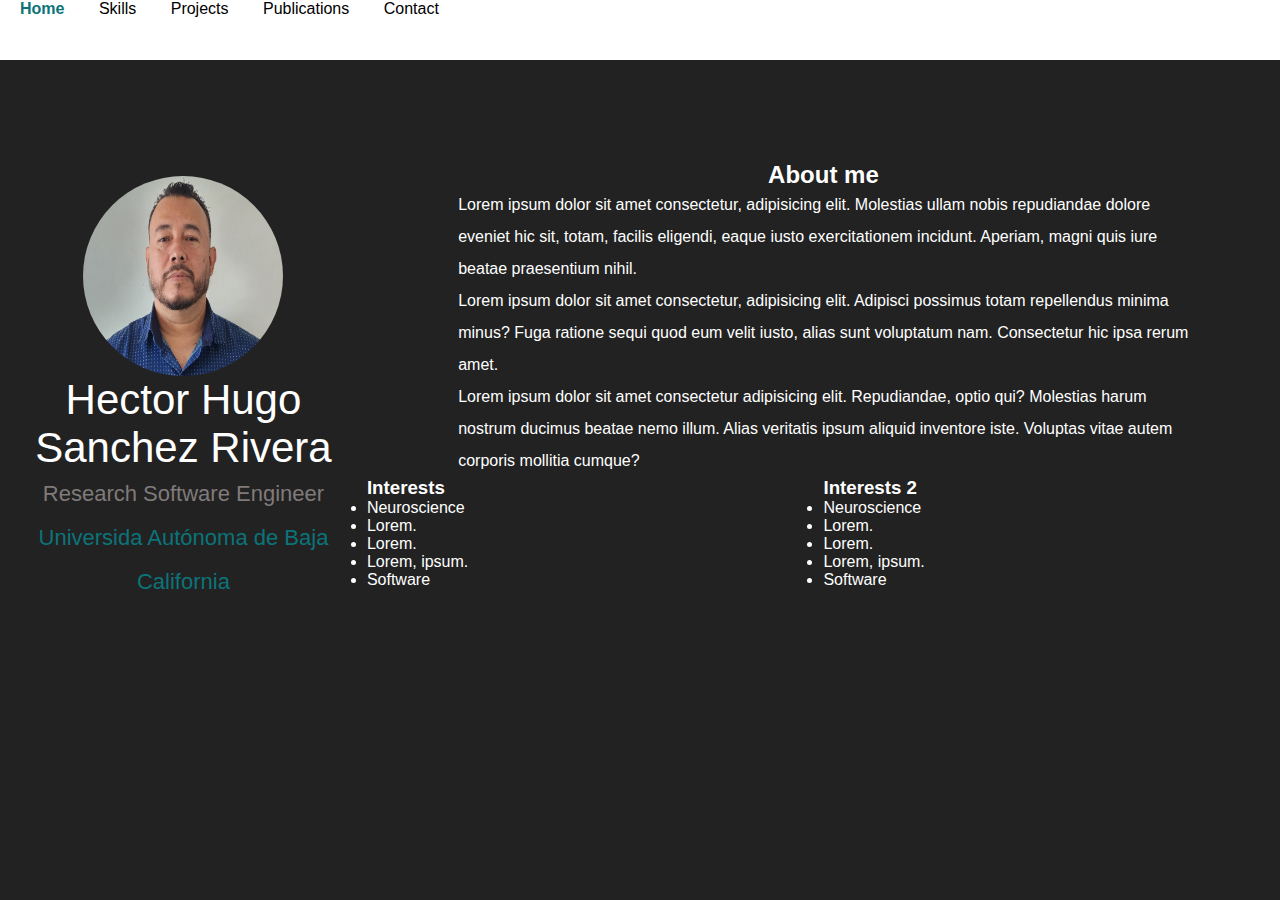
<file: index.html>
<!DOCTYPE html>
<html lang="en">
<head>
    <meta charset="UTF-8">
    <meta name="viewport" content="width=device-width, initial-scale=1.0">
    <link rel="stylesheet" href="mystyle.css">
    <title>Document</title>
</head>
<body>
    <!--comentario-->
    <nav class="menu-nav">
        <a href="index.html" class="active">Home</a>
        <a href="skills.html">Skills</a>
        <a href="projects.html">Projects</a>
        <a href="publications.html">Publications</a>
        <a href="contact.html">Contact</a>
    </nav>
    <div class="main-flex">
        <header>
            <div class="my-info">
                <img src="yo.jpg" alt="">
                <h1>Hector Hugo Sanchez Rivera</h1>
                <p class="text-primary">Research Software Engineer</p>
                <p class="text-secondary">Universida Autónoma de Baja California</p>
            </div>
        </header>
        <main >
            <div class="container">
                <h2>About me</h2>
                <p>Lorem ipsum dolor sit amet consectetur, adipisicing elit. Molestias ullam nobis repudiandae dolore eveniet hic sit, totam, facilis eligendi, eaque iusto exercitationem incidunt. Aperiam, magni quis iure beatae praesentium nihil.</p>
                <p>Lorem ipsum dolor sit amet consectetur, adipisicing elit. Adipisci possimus totam repellendus minima minus? Fuga ratione sequi quod eum velit iusto, alias sunt voluptatum nam. Consectetur hic ipsa rerum amet.</p>
                <p>Lorem ipsum dolor sit amet consectetur adipisicing elit. Repudiandae, optio qui? Molestias harum nostrum ducimus beatae nemo illum. Alias veritatis ipsum aliquid inventore iste. Voluptas vitae autem corporis mollitia cumque?</p>
            </div>
            <div class="interest-flex">
                <div class="container">
                    <h3>Interests</h3>
                    <ul>
                        <li>Neuroscience</li>
                        <li>Lorem.</li>
                        <li>Lorem.</li>
                        <li>Lorem, ipsum.</li>
                        <li>Software</li>
                    </ul>
                </div>
                <div class="container">
                    <h3>Interests 2</h3>
                    <ul>
                        <li>Neuroscience</li>
                        <li>Lorem.</li>
                        <li>Lorem.</li>
                        <li>Lorem, ipsum.</li>
                        <li>Software</li>
                    </ul>
                </div>
            </div>
        </main>
    </div>

</body>
</html>
</file>
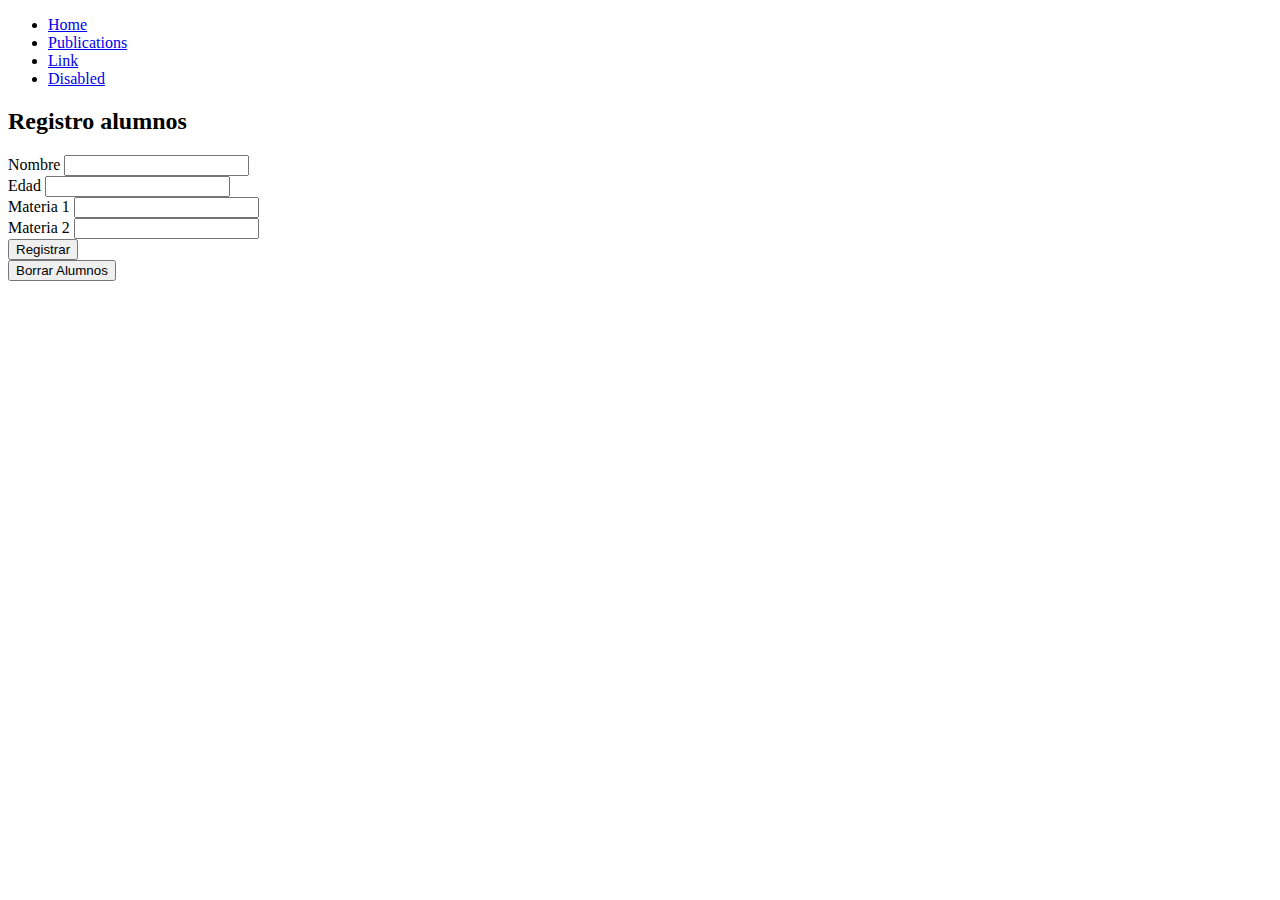
<file: contact.html>
<!DOCTYPE html>
<html lang="en">
<head>
    <meta charset="UTF-8">
    <meta name="viewport" content="width=device-width, initial-scale=1.0">
    <link href="https://cdn.jsdelivr.net/npm/bootstrap@5.0.2/dist/css/bootstrap.min.css" rel="stylesheet" integrity="sha384-EVSTQN3/azprG1Anm3QDgpJLIm9Nao0Yz1ztcQTwFspd3yD65VohhpuuCOmLASjC" crossorigin="anonymous">
    <title>Document</title>
    
</head>
<body>
    <header>
        <ul class="nav">
            <li class="nav-item">
                <a class="nav-link" aria-current="page" href="index.html">Home</a>
            </li>
            <li class="nav-item">
                <a class="nav-link" href="publications.html">Publications</a>
            </li>
            <li class="nav-item">
                <a class="nav-link" href="#">Link</a>
            </li>
            <li class="nav-item">
                <a class="nav-link disabled" href="#" tabindex="-1" aria-disabled="true">Disabled</a>
            </li>
        </ul>
    </header>
    <main class="container">
        <h2>Registro alumnos</h2>

        <div class="mb-3">
            <label>Nombre</label>
            <input class="form-control" type="text" id="txtName">
        </div>
        <div class="mb-3">
            <label>Edad</label>
            <input class="form-control" type="number" id="txtAge">
        </div>
        <div class="mb-3">
            <label>Materia 1</label>
            <input class="form-control" type="number" id="txtGrade1">
        </div>
        <div class="mb-3">
            <label>Materia 2</label>
            <input class="form-control" type="number" id="txtGrade2">
        </div>
        <div class="mb-3">
            <button class="btn btn-primary" onclick="register()">Registrar</button>
        </div>
        <div id="list"></div>
        <button class="btn btn-danger" onclick="clearStorage()">Borrar Alumnos</button>
    </main>

    <div id="list">
        
    </div>

    <script src="./scripts/register.js"></script>
</body>
</html>
</file>
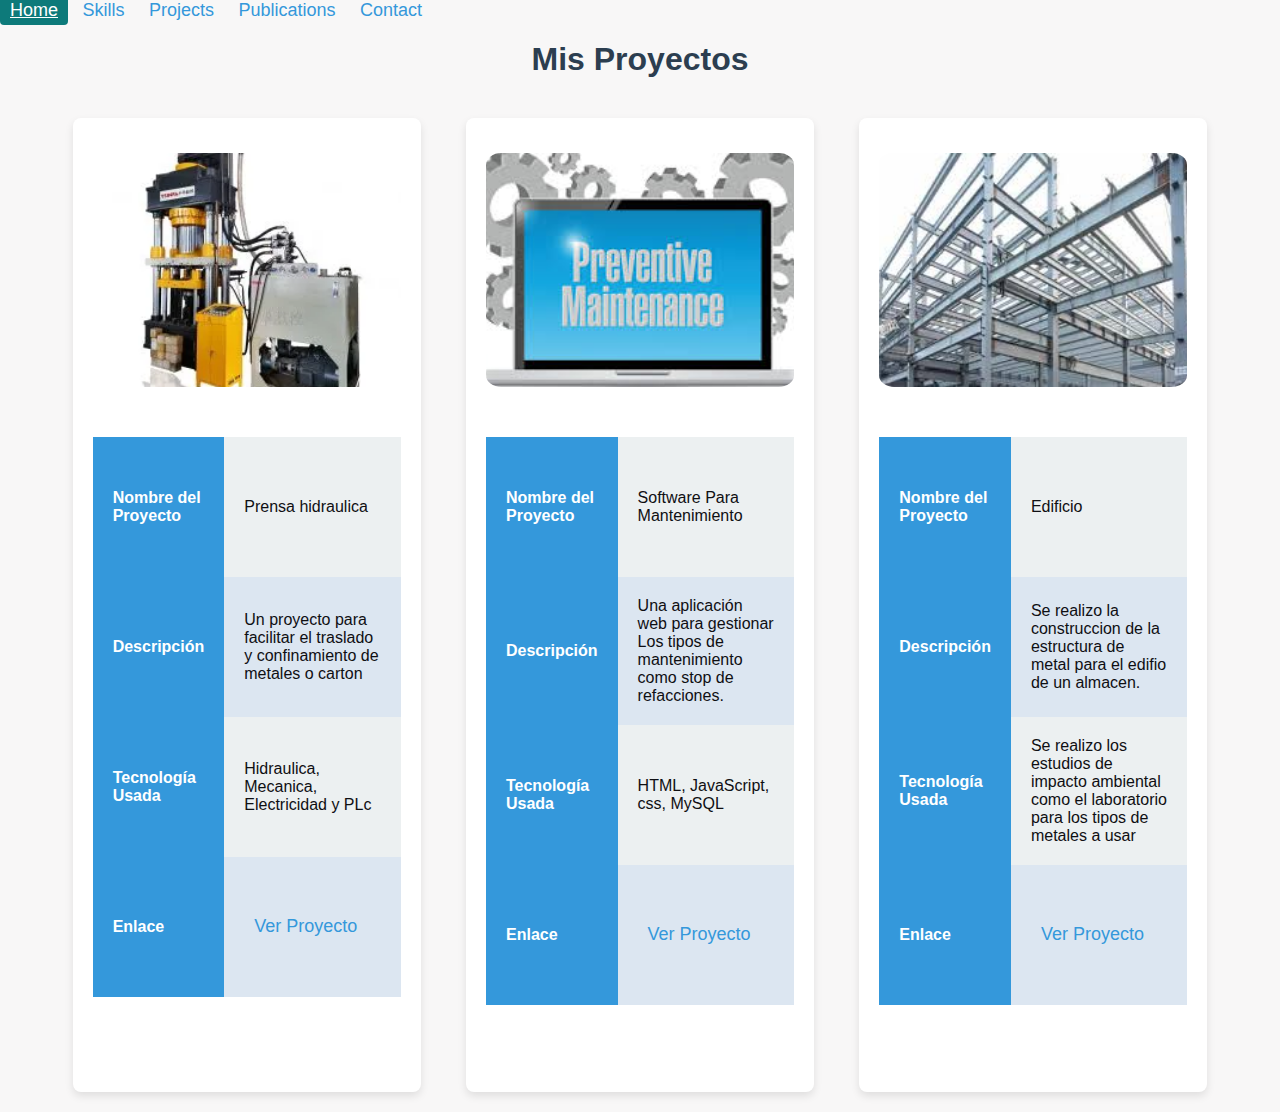
<file: projects.html>
<!DOCTYPE html>
<html lang="es">
<head>
  <meta charset="UTF-8">
  <meta name="viewport" content="width=device-width, initial-scale=1.0">
  <title>Proyectos</title>
  <link rel="stylesheet" href="style.css">
</head>
<body>
    <nav class="menu-nav">
        <a href="index.html" class="active">Home</a>
        <a href="skills.html">Skills</a>
        <a href="projects.html">Projects</a>
        <a href="publications.html">Publications</a>
        <a href="contact.html">Contact</a>
    </nav>
  <div class="proyectos-container">
    <h1>Mis Proyectos</h1>
    <div class="proyectos">
      <div class="proyecto">
        <img src= "prensa.jpg" alt="Proyecto 1">
        <table>
          <tr>
            <th>Nombre del Proyecto</th>
            <td>Prensa hidraulica</td>
          </tr>
          <tr>
            <th>Descripción</th>
            <td>Un proyecto para facilitar el traslado y confinamiento de metales o carton</td>
          </tr>
          <tr>
            <th>Tecnología Usada</th>
            <td>Hidraulica, Mecanica, Electricidad y PLc</td>
          </tr>
          <tr>
            <th>Enlace</th>
            <td><a href="https://example.com" target="_blank">Ver Proyecto</a></td>
          </tr>
        </table>
      </div>

      <div class="proyecto">
        <img src="Mantto.jpg" alt="Proyecto 2">
        <table>
          <tr>
            <th>Nombre del Proyecto</th>
            <td>Software Para Mantenimiento</td>
          </tr>
          <tr>
            <th>Descripción</th>
            <td>Una aplicación web para gestionar Los tipos de mantenimiento como stop de refacciones.</td>
          </tr>
          <tr>
            <th>Tecnología Usada</th>
            <td>HTML, JavaScript, css, MySQL</td>
          </tr>
          <tr>
            <th>Enlace</th>
            <td><a href="https://example.com" target="_blank">Ver Proyecto</a></td>
          </tr>
        </table>
      </div>

      <div class="proyecto">
        <img src="edificio.jpg" Proyecto 3">
        <table>
          <tr>
            <th>Nombre del Proyecto</th>
            <td>Edificio</td>
          </tr>
          <tr>
            <th>Descripción</th>
            <td>Se realizo la construccion de la estructura de metal para el edifio de un almacen.</td>
          </tr>
          <tr>
            <th>Tecnología Usada</th>
            <td>Se realizo los estudios de impacto ambiental como el laboratorio para los tipos de metales a usar</td>
          </tr>
          <tr>
            <th>Enlace</th>
            <td><a href="https://example.com" target="_blank">Ver Proyecto</a></td>
          </tr>
        </table>
      </div>
    </div>
  </div>
</body>
</html>
</file>
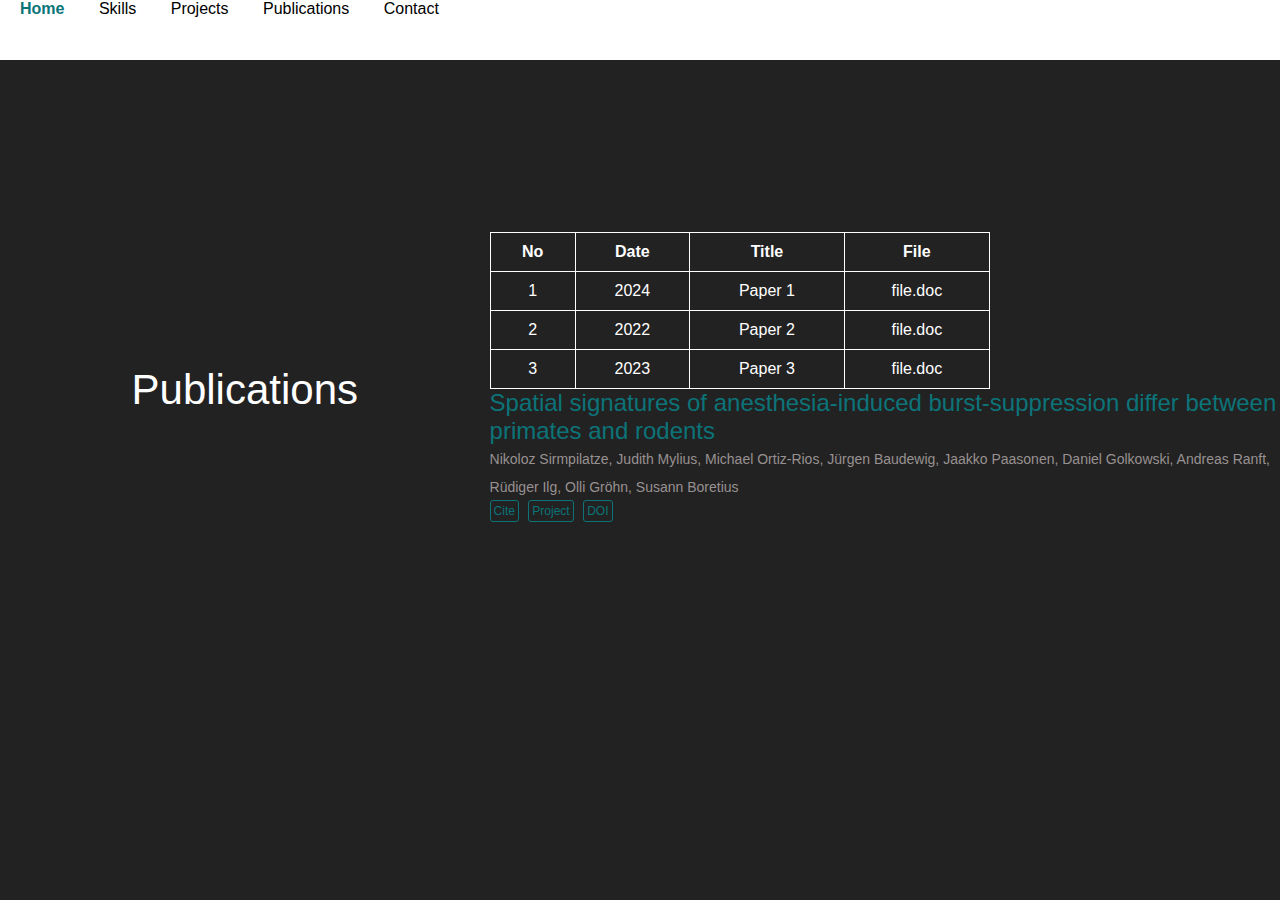
<file: publications.html>
<!DOCTYPE html>
<html lang="en">
<head>
    <meta charset="UTF-8">
    <meta name="viewport" content="width=device-width, initial-scale=1.0">
    <link rel="stylesheet" href="mystyle.css">
    <title>Document</title>
</head>
<body>
    <nav class="menu-nav">
        <a href="index.html" class="active">Home</a>
        <a href="skills.html">Skills</a>
        <a href="projects.html">Projects</a>
        <a href="publications.html">Publications</a>
        <a href="contact.html">Contact</a>
    </nav>
    <div class="main-flex">
        <header>
            <div class="my-info">
                
                <h1>Publications</h1>
                
            </div>
        </header>
        <main >
            <div class="">
                <table>
                    <thead>
                        <th>No</th>
                        <th>Date</th>
                        <th>Title</th>
                        <th>File</th>
                    </thead>
                    <tbody>
                        <tr>
                            <td>1</td>
                            <td>2024</td>
                            <td>Paper 1</td>
                            <td>file.doc</td>
                        </tr>
                        <tr>
                            <td>2</td>
                            <td>2022</td>
                            <td>Paper 2</td>
                            <td>file.doc</td>
                        </tr>
                        <tr>
                            <td>3</td>
                            <td>2023</td>
                            <td>Paper 3</td>
                            <td>file.doc</td>
                        </tr>
                    </tbody>
                </table>
            </div>
            <div>
                <div>
                    <h4 class="publication-title">Spatial signatures of anesthesia-induced burst-suppression differ between primates and rodents</h4>
                    <p class="publication-authors">Nikoloz Sirmpilatze, Judith Mylius, Michael Ortiz-Rios, Jürgen Baudewig, Jaakko Paasonen, Daniel Golkowski, Andreas Ranft, Rüdiger Ilg, Olli Gröhn, Susann Boretius</p>
                    <div>
                        <a class="publication-link" href="#">Cite</a>
                        <a class="publication-link" href="#">Project</a>
                        <a class="publication-link" href="#">DOI</a>
                    </div>
                </div>
            </div>
        </main>
    </div>
</body>
</html>
</file>
<file: mystyle.css>
/*global*/
*{
    margin:0;
    padding:0;
}
body{
    font-family: arial;
    background-color: #222222;
    color:white;
}
p{
    line-height:2;
}
a{
    color:black;
    text-decoration: none;
}
h2{
    text-align: center;
}
/*table*/
table{
    width: 500px;
    border:1px solid white;
    border-collapse: collapse;
    margin-right: 20px;
    text-align: center;
}
td,th{
    border:1px solid white; 
    padding: 10px;
}
/*utilities*/
.active{
    color:rgb(12, 116, 121);
    font-weight: bold;
}
.text-primary{
    color:#807a7a;
}
.text-secondary{
    color:rgb(12, 116, 121);
}
.container{
    width:80%;
    margin-left: auto;
    margin-right: auto;

}
/*nav*/
.menu-nav{
    height: 60px;
    background-color: white;
    padding-left:20px;
}
.menu-nav a{
    margin-right: 30px;
}
.menu-nav a:hover{
    color:rgb(12, 116, 121);
}
/*header*/
.my-info{
    padding-top: 30px;
    text-align: center; 
}
.my-info img{
    display: block;
    width: 200px;
    height: 200px;
    border-radius: 50%;
    margin-left: auto;
    margin-right: auto;
}
.my-info h1{
    font-weight: 400;
    font-size: 42px;
}
.my-info p{
    font-size: 22px;
}
/*main*/
.main-flex{
    display: flex;
    justify-content: space-between;/*horizontal*/
    align-items: center;/*vertical*/
    height: 70vh;
}
header{
    width:50%;
}
.interest-flex{
    display:flex;
    justify-content: flex-start;
}

/*publications*/
.publication-title{
    color:rgb(12, 116, 121);
    font-size: 24px;
    font-weight: 400;
}
.publication-authors{
    font-size: 14px;
    color:#989191;
}
.publication-link{
    color:rgb(12, 116, 121);
    border: 1px solid rgb(12,116,121);
    border-radius: 3px;
    padding:3px;
    font-size: 12px;
    margin-right: 5px;
}

.publication-title:hover{
    text-decoration: underline;
    cursor: pointer;
}
.publication-authors:hover{
    color:rgb(12, 116, 121);
    text-decoration: underline;
    cursor: pointer;
}
.publication-link:hover{
    background-color:rgb(12, 116, 121);
    color:white;
    cursor: pointer;
}
@media (max-width:768px){
body{
  background-color : red;
}
a{
  display: none;
}
}
</file>
<file: style.css>
/* Reset de márgenes y paddings */
* {
  margin: 0;
  padding: 0;
  box-sizing: border-box;
}

body {
  font-family: Arial, sans-serif;
  background-color: #f8f7f7;
  color: #0f0f13;
}
 a{
  text-decoration: none; /* Elimina el subrayado por defecto */
  color: #0e4b88; /* Establece un color azul para el enlace */
  font-size: 18px; /* Establece el tamaño de la fuente */
  font-weight: 100; /* Hace que el texto sea en negrita */
  padding: 5px 10px; /* Agrega algo de espacio alrededor del enlace */
  border-radius: 4px; /* Bordes redondeados */
  transition: background-color 0.3s ease; /* Transición suave para el fondo */
}

/* Estilo cuando el usuario pasa el mouse sobre el enlace */
a:hover {
  background-color: #0d7a7a; /* Cambia el fondo a un tono más oscuro */
  color: #fff; /* Cambia el color del texto a blanco */
}

/* Estilo cuando el enlace ya ha sido visitado */
a:visited {
  color: #010b0f; /* Cambia el color después de visitar el enlace */
}

/* Estilo cuando el enlace tiene el foco (por ejemplo, al hacer clic o al navegar con el teclado) */
a:focus {
  outline: 2px solid #f30606; /* Resalta el enlace con un borde verde */
}

.proyectos-container {
  max-width: 1200px;
  margin: 0 auto;
  padding: 20px;
  text-align: center;
}

h1 {
  color: #2c3e50;
  margin-bottom: 40px;
}

.proyectos {
  display: flex;
  justify-content: space-around;
  flex-wrap: wrap;
  gap: 20px;
}

.proyecto {
  background-color: #fff;
  padding: 20px;
  border-radius: 8px;
  box-shadow: 0 4px 8px rgba(0, 0, 0, 0.1);
  width: 30%;
  min-width: 250px;
}

.proyecto img {
  margin-top: 5%; /* Baja la imagen 20px */
  width: 100%;
  height: 25%;
  object-fit: cover;
  border-radius: 5%;
}

table {
  width: 100%;
  margin-top: 15%;
  border-collapse: collapse;
}

th, td {
  padding: 20px;
  text-align: left;
}

th {
  background-color: #3498db;
  color: #fff;
  width: 40%;
}

td {
  background-color: #ecf0f1;
  width: 100%;
  height: 140px;

}

tr:nth-child(even) td {
  background-color: #dce6f1;
}

a {
  color: #3498db;
  text-decoration: none;
}

a:hover {
  text-decoration: underline;
}
</file>
